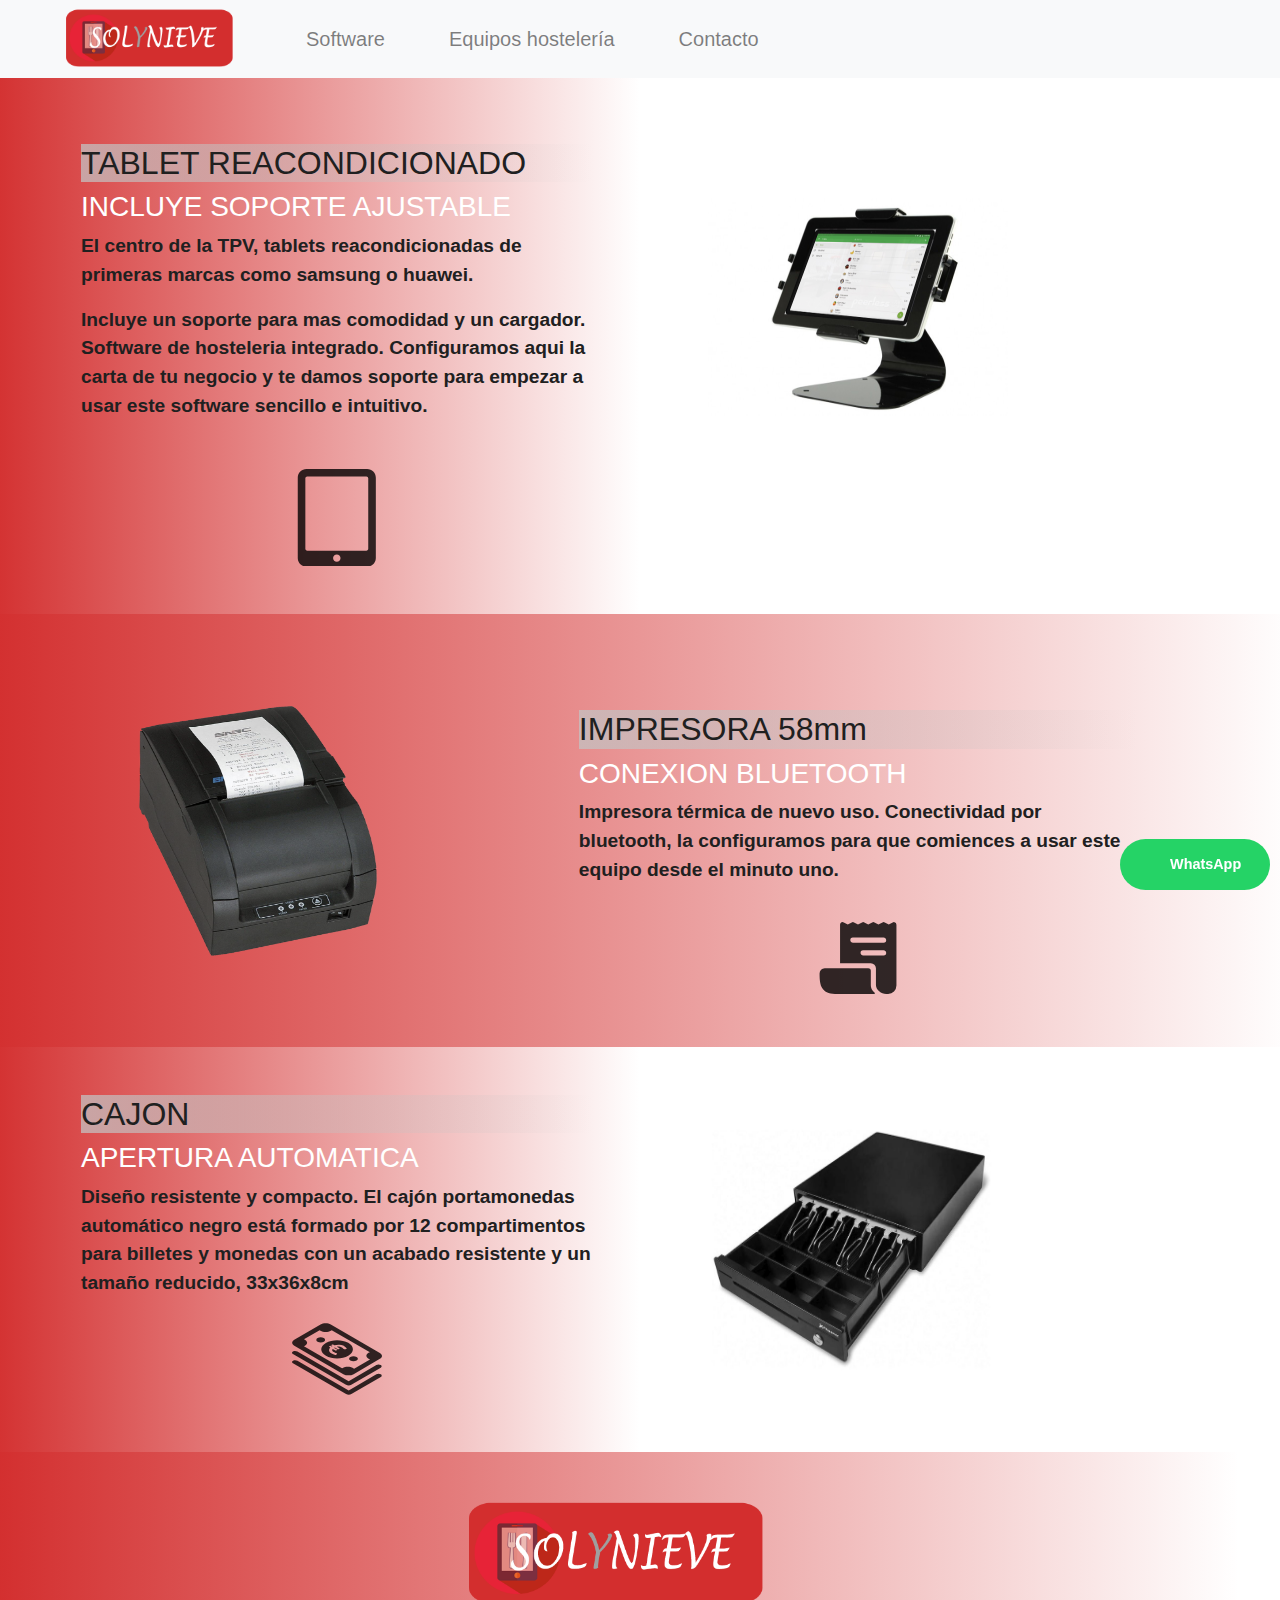
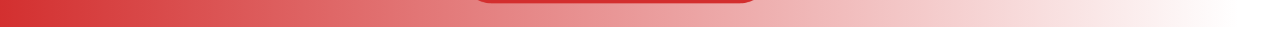
<file: 2.html>
<!DOCTYPE html>
<html>

  <head>


    <script src="https://code.jquery.com/jquery-3.3.1.slim.min.js"
      integrity="sha384-q8i/X+965DzO0rT7abK41JStQIAqVgRVzpbzo5smXKp4YfRvH+8abtTE1Pi6jizo"
      crossorigin="anonymous"></script>
    <script
      src="https://cdnjs.cloudflare.com/ajax/libs/popper.js/1.14.7/umd/popper.min.js"
      integrity="sha384-UO2eT0CpHqdSJQ6hJty5KVphtPhzWj9WO1clHTMGa3JDZwrnQq4sF86dIHNDz0W1"
      crossorigin="anonymous"></script>
    <link rel="stylesheet"
      href="https://stackpath.bootstrapcdn.com/bootstrap/4.3.1/css/bootstrap.min.css"
      integrity="sha384-ggOyR0iXCbMQv3Xipma34MD+dH/1fQ784/j6cY/iJTQUOhcWr7x9JvoRxT2MZw1T"
      crossorigin="anonymous">
    <script
      src="https://stackpath.bootstrapcdn.com/bootstrap/4.3.1/js/bootstrap.min.js"
      integrity="sha384-JjSmVgyd0p3pXB1rRibZUAYoIIy6OrQ6VrjIEaFf/nJGzIxFDsf4x0xIM+B07jRM"
      crossorigin="anonymous"></script>
  </head>
  <style>

    @media (max-width: 1000px) {

      svg{
        display: none;
      }

    }

  </style>
  <link rel="stylesheet" href="styles.css">
  <link rel="stylesheet" href="boton.css">
  <nav class="navbar fixed-top navbar-expand-lg navbar-light bg-light ">
    <a class="navbar-brand ml-5" href="./index.html"><img src="./logo.png"
        class="logo" /></a>
    <button class="navbar-toggler" type="button" data-toggle="collapse"
      data-target="#navbarSupportedContent"
      aria-controls="navbarSupportedContent" aria-expanded="false"
      aria-label="Toggle navigation">
      <span class="navbar-toggler-icon"></span>
    </button>

    <div class="collapse navbar-collapse" id="navbarSupportedContent">
      <ul class="navbar-nav mr-auto">

        <li class="nav-item">
          <a class="nav-link ml-5" href="./1.html">Software</a>
        </li>
        <li class="nav-item ml-5">
          <a class="nav-link" href="./2.html">Equipos hostelería</a>
        </li>
        <li class="nav-item ml-5">
          <a class="nav-link" href="./3.html">Contacto</a>
        </li>

      </ul>

    </div>
  </nav>
  <div class="">
    <div class="row">

      <div class="col-lg-6 mt-5 d-flex justify-content-center flex-column
        software3 p-5">
        <div class="pl-5 mt-5">
          <h2 class="formulario">TABLET REACONDICIONADO</h2>
          <h3 class="text-white">INCLUYE SOPORTE AJUSTABLE</h3>
          <p style="font-size: larger; font-weight: 600;">El centro de la TPV,
            tablets reacondicionadas de primeras marcas como samsung o huawei.</p>
          <p style="font-size: larger; font-weight: 600;">Incluye un soporte
            para mas comodidad y un cargador. Software de hosteleria integrado.
            Configuramos aqui la carta de tu negocio y te damos soporte para
            empezar a usar este software sencillo e intuitivo. </p>
          <!-- <p style="font-size: larger; font-weight: 600;">Los tickets abiertos predefinidos te permiten asignar rápidamente nombres a los tickets abiertos. Por ejemplo, Mesa 1, Mesa 2, etc</p> -->
          <div class="d-flex justify-content-center mt-5"><svg fill="#000000"
              fill-opacity="0.8" version="1.1" id="Capa_1"
              xmlns="http://www.w3.org/2000/svg"
              xmlns:xlink="http://www.w3.org/1999/xlink" x="0px" y="0px"
              width="97.608px" height="97.608px" viewBox="0 0 577.608 577.608"
              style="enable-background:new 0 0 577.608 577.608;"
              xml:space="preserve">
              <g>
                <g>
                  <path
                    d="M468.499,0H109.113C80.757,0,57.762,22.987,57.762,51.341v474.927c0,28.354,22.993,51.341,51.351,51.341h359.385
                    c28.352,0,51.348-22.984,51.348-51.341V51.339C519.846,22.985,496.85,0,468.499,0z
                    M288.804,549.411
                    c-12.146,0-22.038-9.861-22.038-22.047c0-12.164,9.892-22.044,22.038-22.044c12.165,0,22.057,9.88,22.057,22.044
                    C310.862,539.55,300.969,549.411,288.804,549.411z
                    M474.928,471.928c0,6.187-5.023,11.197-11.205,11.197H113.887
                    c-6.185,0-11.204-5.012-11.204-11.197V55.005c0-6.186,5.019-11.196,11.204-11.196h349.836c6.182,0,11.205,5.01,11.205,11.196
                    V471.928z" />
                  </g>
                </g>
                <g>
                </g>
                <g>
                </g>
                <g>
                </g>
                <g>
                </g>
                <g>
                </g>
                <g>
                </g>
                <g>
                </g>
                <g>
                </g>
                <g>
                </g>
                <g>
                </g>
                <g>
                </g>
                <g>
                </g>
                <g>
                </g>
                <g>
                </g>
                <g>
                </g>
              </svg></div>

          </div></div>
        <div class="col-lg-4 d-flex justify-content-center align-items-center"><img class="telefono2" src="./tablet.jpg"></div>
      </div></div>




    <div class="">
      <div class="row software3">
        <div class="col-lg-5 d-flex justify-content-center align-items-center order-1 order-lg-0"><img
            class="telefono2"
            src="impresora.png" style=""></div>
        <div class="col-lg-6 p-5 mt-5 d-flex justify-content-center
          flex-column pb-5 order-0 order-lg-1">

          <h2 class="formulario">IMPRESORA 58mm</h2>
          <h3 class="text-white">CONEXION BLUETOOTH</h3>
          <p style="font-size: larger; font-weight: 600;">

            Impresora térmica de nuevo uso. Conectividad por bluetooth, la
            configuramos para que comiences a usar este equipo desde el minuto
            uno.

          </p>
          <p style="font-size: larger; font-weight: 600;">



          </p>

          <div class="d-flex justify-content-center">
            <svg width="82px" height="82px" fill="#000000" fill-opacity="0.8"
              viewBox="0 0 512 512" xmlns="http://www.w3.org/2000/svg"><title>ionicons-v5-l</title><path
                d="M483.82,32.45a16.28,16.28,0,0,0-11.23,1.37L448,46.1h0l-24.8-12.4a16,16,0,0,0-14.31,0L383.78,46.11h0L359,33.7a16,16,0,0,0-14.36,0L320,46.07H320L295.55,33.73a16,16,0,0,0-14.35-.06L256,46.12h0l-24.8-12.43a16.05,16.05,0,0,0-14.33,0L192,46.1h0L167.16,33.69a16,16,0,0,0-19.36,3.94A16.25,16.25,0,0,0,144,48.28V288a0,0,0,0,0,.05.05H336a32,32,0,0,1,32,32V424c0,30.93,33.07,56,64,56h12a52,52,0,0,0,52-52V48A16,16,0,0,0,483.82,32.45ZM416,240H288.5c-8.64,0-16.1-6.64-16.48-15.28A16,16,0,0,1,288,208H415.5c8.64,0,16.1,6.64,16.48,15.28A16,16,0,0,1,416,240Zm0-80H224.5c-8.64,0-16.1-6.64-16.48-15.28A16,16,0,0,1,224,128H415.5c8.64,0,16.1,6.64,16.48,15.28A16,16,0,0,1,416,160Z"
                /><path
                  d="M336,424V336a16,16,0,0,0-16-16H48a32.1,32.1,0,0,0-32,32.05c0,50.55,5.78,71.57,14.46,87.57C45.19,466.79,71.86,480,112,480H357.68a4,4,0,0,0,2.85-6.81C351.07,463.7,336,451,336,424Z"
                  /></svg></div>
              <!-- <p style="font-size: larger; font-weight: 600;">Los tickets abiertos predefinidos te permiten asignar rápidamente nombres a los tickets abiertos. Por ejemplo, Mesa 1, Mesa 2, etc</p> -->
            </div>
          </div>

        </div>

        <div class="">
          <div class="row">

            <div class="col-lg-6 d-flex justify-content-center flex-column
              software3 p-5">
              <div class="pl-5">
                <h2 class="formulario">CAJON</h2>
                <h3 class="text-white">APERTURA AUTOMATICA</h3>
                <p style="font-size: larger; font-weight: 600;"> Diseño
                  resistente y compacto. El cajón portamonedas automático negro
                  está formado por 12 compartimentos para billetes y monedas con
                  un acabado resistente y un tamaño reducido, 33x36x8cm</p>



                <!-- <p style="font-size: larger; font-weight: 600;">Los tickets abiertos predefinidos te permiten asignar rápidamente nombres a los tickets abiertos. Por ejemplo, Mesa 1, Mesa 2, etc</p> -->
                <div class="d-flex justify-content-center mt-3"> <svg
                    fill="#000000" fill-opacity="0.8" witdh="90px" height="90px"
                    version="1.1" id="Capa_1" xmlns="http://www.w3.org/2000/svg"
                    xmlns:xlink="http://www.w3.org/1999/xlink" x="0px" y="0px"
                    viewBox="0 0 489.003 489.003" style="enable-background:new 0
                    0
                    489.003 489.003;" xml:space="preserve">
                    <g>
                      <path
                        d="M350.902,253.314c-9.3,5.4-24.4,5.4-33.8,0c-9.3-5.4-9.4-14.2-0.1-19.6c9.3-5.4,24.4-5.4,33.8,0
                        C360.202,239.114,360.302,247.914,350.902,253.314z
                        M172.802,130.914c-9.4-5.4-24.5-5.4-33.8,0c-9.3,5.4-9.2,14.2,0.1,19.6
                        c9.4,5.4,24.5,5.4,33.8,0C182.202,145.114,182.102,136.314,172.802,130.914z
                        M477.602,243.714l-142.8,83c-15.3,8.9-40.3,8.9-55.7,0
                        l-266.6-153.9c-15.4-8.9-15.5-23.4-0.2-32.3l142.8-83c15.3-8.9,40.3-8.9,55.7,0l266.5,153.9
                        C492.802,220.314,492.902,234.814,477.602,243.714z
                        M423.702,247.314c-2.8-1-5.5-2.1-7.9-3.5c-15.6-9-15.7-23.6-0.2-32.7
                        c2.4-1.4,4.9-2.5,7.7-3.5l-207.5-119.8c-1.3,1.2-2.9,2.3-4.7,3.3c-15.5,9-40.8,9-56.4,0c-1.7-1-3.2-2-4.5-3.1l-85.3,49.6
                        c1.9,0.8,3.7,1.6,5.4,2.6c15.6,9,15.7,23.6,0.2,32.6c-1.8,1-3.7,1.9-5.7,2.7l206.9,119.5c1-0.7,2.1-1.5,3.3-2.2
                        c15.5-9,40.7-9,56.4,0c2.4,1.4,4.4,2.9,6.1,4.5L423.702,247.314z
                        M5.002,217.714l279.2,161.2l3.9,2.3l5.6,3.2
                        c7.9,4.6,20.6,4.6,28.5,0l160.1-93c6.5-3.8,6.5-10-0.1-13.8s-17.2-3.8-23.8,0l-150.6,87.5l-278.5-160.8c-6.5-3.7-17-4.3-23.8-0.8
                        C-1.698,207.314-1.798,213.814,5.002,217.714z
                        M482.502,327.914c-6.6-3.8-17.2-3.8-23.8,0l-150.6,87.6l-278.5-160.9
                        c-6.5-3.7-17-4.3-23.8-0.8c-7.2,3.8-7.4,10.2-0.6,14.1l279.3,161.3l4,2.3l5.6,3.2c7.9,4.6,20.6,4.6,28.5,0l160.1-93
                        C489.202,337.914,489.102,331.714,482.502,327.914z
                        M305.802,227.214c-33.5,19.5-87.9,19.6-121.6,0.1
                        c-33.7-19.4-33.7-50.9-0.2-70.4s87.9-19.6,121.6-0.1C339.302,176.214,339.302,207.814,305.802,227.214z
                        M297.002,186.614l-0.6-1.1
                        c-3.1-4-7.1-7.6-12.3-10.6c-2-1.2-4.2-2.2-6.5-3.2c-6-2.5-12.6-4.3-19.9-4.8c-9.3-0.7-18.1,0.5-26.3,3l-1,0.3l-7.4-4.3
                        c-1.2-0.7-3.1-0.7-4.2,0l-4.7,2.7c-1.2,0.7-1.2,1.8,0,2.5l5.8,3.3c-1.3,0.7-2.6,1.5-3.8,2.2l-5.8-3.3c-1.2-0.7-3.1-0.7-4.2,0
                        l-4.7,2.7c-1.2,0.7-1.2,1.8,0,2.5l7,4c-1.2,1.3-2.5,2.5-3.5,3.9c-4.9,7-5,13.9,1,20.8c2.6,2.9,5.8,5.4,9.5,7.6
                        c3.6,2.1,7.8,3.9,12.4,5.4c2.5,0.8,5.1,1.5,7.7,2.1c2.6,0.5,4.4,0,5.4-1.4c1.2-1.5,2.3-3.1,3.2-4.7c0.7-1.1,0.5-1.8-0.6-2.5
                        c-0.3-0.2-0.7-0.4-1.2-0.5c-2.9-1-5.8-1.9-8.6-3c-2.5-1-4.8-2-6.9-3.2c-2.4-1.4-4.4-2.9-6-4.7c-3.8-4.2-2.7-8.2,0.6-12.2l14.9,8.6
                        c1.2,0.7,3.1,0.7,4.2,0l4.7-2.7c1.2-0.7,1.2-1.8,0-2.5l-16.4-9.4c1.3-0.8,2.6-1.5,3.8-2.2l16.4,9.4c1.2,0.7,3.1,0.7,4.2,0l4.7-2.7
                        c1.2-0.7,1.2-1.8,0-2.5l-14.3-8.2l0.2-0.1c5.6-1.3,11.2-1.7,17-0.2c3.8,0.9,7,2.3,9.8,3.9c2.1,1.2,4,2.6,5.6,4.1
                        c1.9,1.6,3.5,3.4,5.3,5c0.3,0.2,0.5,0.4,0.8,0.6c1.1,0.7,2.5,0.8,4.3,0.4c2.7-0.6,5.3-1.2,7.9-1.9
                        C296.902,189.114,297.702,188.114,297.002,186.614z" />
                      </g>
                      <g>
                      </g>
                      <g>
                      </g>
                      <g>
                      </g>
                      <g>
                      </g>
                      <g>
                      </g>
                      <g>
                      </g>
                      <g>
                      </g>
                      <g>
                      </g>
                      <g>
                      </g>
                      <g>
                      </g>
                      <g>
                      </g>
                      <g>
                      </g>
                      <g>
                      </g>
                      <g>
                      </g>
                      <g>
                      </g>
                    </svg></div>

                </div></div>
              <div class="col-lg-4 d-flex justify-content-center align-items-center"><img style="" class="telefono2"
                  src="cajon.jpg"></div>
            </div></div>


          <div class="d-flex justify-content-center p-3">
            <div class="dw"> <a class="w" href="https://wa.me/623141969"
                style="display: table; font-family: sans-serif; text-decoration:
                none; margin: 1em auto; color: #fff; font-size: 0.9em; padding:
                1em 2em 1em 3.5em; border-radius: 2em; font-weight: bold;
                background: #25d366
                url('https://tochat.be/click-to-chat-directory/css/whatsapp.svg')
                no-repeat 1.5em center; background-size: 1.6em;">WhatsApp</a>
            </div>
            <div class="d-flex justify-content-center software3" style="width:
              100%; margin-left: -50px;margin-top: -16px;"><img width="300px"
                class="mt-5" src="./logo.png" /></div>
          </body>
        </html>
</file>
<file: styles.css>
form{
  margin-top: 100px;
}
body{
  font-family: 'Varela Round', sans-serif !important
  ;
  color: #202020;

}


.nav{
  font-family: 'Varela Round', sans-serif

}
#foto {
  width: 500px;
  padding: 3%;
  margin-top: 40px;
}

.logo {
  margin-bottom: -15px;
  margin-top: -5px;
  width: 170px;
}

.navbar {
  font-size: 20px;
}

.backg {
  background-color: #d32e2e;
  background-image: linear-gradient(180deg, #d32e2e 0%, #ffffff 100%);
}

.backgicon {
  background-color: rgb(236, 236, 236);
}

.backgicon p {
  font-size: 18px;

  align-self: center;
  font-weight: 500;
  padding-left: 7%;
}
.backgicon h5 {
  font-weight: 800;
  font-size: 16px;
  color: rgb(151, 45, 45);
  font-family: Verdana, Geneva, Tahoma, sans-serif;
}
.backgicon svg {
  margin: 15px;
}

.oferta {
  width: 750px;
  

  margin-top: 50px;
}

.telefono2{
  width: 300px;
  height: 250px;
}

.dw {
  position: fixed;
  bottom: -4px;
  right: 10px;
  z-index: 10;
}

.w {
  z-index: 999;
  width: 80px;
  padding: 3%;
}

.telefono {
  width: 500px;
  margin-top: 100px;
}

.software {
  background-color: #d32e2e;
  background-image: linear-gradient(0deg, #d32e2e 0%, #ffffff 100%);
}

.software2 {
    background-color: #d32e2e;
    background-image: linear-gradient(180deg, #d32e2e 0%, #ffffff 100%);
  }


  .software3 {
    background-color: #d32e2e;
    background-image: linear-gradient(90deg, #d32e2e 0%, #ffffff 100%);
  }


  .cuadroOferta{
    background-color: #ffffff;
    background-image: linear-gradient(180deg, #ffffff ,#cacaca,#c8c8c8, #ffffff );}

.fa{color: yellow;}


.formulario{
  background-color: transparent;
  background-image: linear-gradient(90deg, #c3c3c3bd , transparent );
}


@media (max-width: 1000px) {
 #foto{
   width: 600px;
   height:400px;
   margin-top: -70px;
 }

 .oferta{
  width: 700px;
  margin:0px;
}

.cuadroOferta{
  min-width: 100%;
  margin-top: 50px;
 
}


.telefono{
  width: 700px;
   height:500px;
  margin: -50px;
}

.telefono2{
  width: 600px;
  height:400px
}
    body{
    
    font-size:30px
}
  
  .w{
  width: 300px;
}
  
  p,h1,h2,h3,h4,h5{
   font-size:40px 
  }
  
  .card {
  min-width: 700px;
  border: none;
  box-shadow: 5px 8px 8px 2px #cacaca;
  border-radius: 12px;
  
}
  
  .card p,h1,h2,h3{font-size:40px}
  
  .logo{
  width:300px}
  
  
  .navbar-toggler{

        width:150px;
        height: 150px;

}
  
  
  button{
  width:200px;
    height:100px
    
  }
  
  html{
  
    font-size:40px;
  
  }
  
  input{

height: 150px;

}
  
  input{
  height:150px}
  
  
  .navbar {
  font-size: 40px;
}
}
</file>
<file: boton.css>
.wrapper{
    /* position: absolute;
    top:50%;
    left:50%;
    transform: translate(-50%, -50%);
    width: fit-content;
    height:auto; */
}
.button{

    width:140px;
    height:50px;
    background: linear-gradient(to left top, #616161 50%, #a7a7a7 50%);
    border-style: none;
    color:#fff;
    font-size: 23px;
    letter-spacing: 3px;
    font-family: monospace;
    font-weight: 600;
    outline: none;
    cursor: pointer;
    position: relative;
    padding: 0px;
    overflow: hidden;
    transition: all .5s;
    box-shadow: 0px 1px 2px rgba(0,0,0,.2);
}
.button span{
    position: absolute;
    display: block;
}
.button span:nth-child(1){
    height: 3px;
    width:200px;
    top:0px;
    left:-200px;
    background: linear-gradient(to right, rgba(0,0,0,0), #f6e58d);
    border-top-right-radius: 1px;
    border-bottom-right-radius: 1px;
    animation: span1 2s linear infinite;
    animation-delay: 1s;
}

@keyframes span1{
    0%{
        left:-200px
    }
    100%{
        left:200px;
    }
}
.button span:nth-child(2){
    height: 70px;
    width: 3px;
    top:-70px;
    right:0px;
    background: linear-gradient(to bottom, rgba(0,0,0,0), #f6e58d);
    border-bottom-left-radius: 1px;
    border-bottom-right-radius: 1px;
    animation: span2 2s linear infinite;
    animation-delay: 2s;
}
@keyframes span2{
    0%{
        top:-70px;
    }
    100%{
        top:70px;
    }
}
.button span:nth-child(3){
    height:3px;
    width:200px;
    right:-200px;
    bottom: 0px;
    background: linear-gradient(to left, rgba(0,0,0,0), #f6e58d);
    border-top-left-radius: 1px;
    border-bottom-left-radius: 1px;
    animation: span3 2s linear infinite;
    animation-delay: 3s;
}
@keyframes span3{
    0%{
        right:-200px;
    }
    100%{
        right: 200px;
    }
}

.button span:nth-child(4){
    height:70px;
    width:3px;
    bottom:-70px;
    left:0px;
    background: linear-gradient(to top, rgba(0,0,0,0), #f6e58d);
    border-top-right-radius: 1px;
    border-top-left-radius: 1px;
    animation: span4 2s linear infinite;
    animation-delay: 4s;
}
@keyframes span4{
    0%{
        bottom: -70px;
    }
    100%{
        bottom:70px;
    }
}

.button:hover{
    transition: all .5s;
    transform: rotate(-3deg) scale(1.1);
    box-shadow: 0px 3px 5px rgba(0,0,0,.4);
}
.button:hover span{
    animation-play-state: paused;
}


.card {
    width: 350px;
    border: none;
    box-shadow: 5px 8px 8px 2px #cacaca;
    border-radius: 12px;
    
}

.circle-image h1 {
    border: 6px solid #fff;
    border-radius: 100%;
    padding: 0px;
    top: -28px;
    position: relative;
    width: 70px;
    height: 70px;
    border-radius: 100%;
    z-index: 1;
    background: #e7d184;
    cursor: pointer
}


.name {
    margin-top: -21px;
    font-size: 18px
}

.fw-500 {
    font-weight: 500 !important
}

.start {
    color: green
}

.stop {
    color: red
}

.rate {
    border-bottom-right-radius: 12px;
    border-bottom-left-radius: 12px
}

.rating {
    display: flex;
    flex-direction: row-reverse;
    justify-content: center
}

.rating>input {
    display: none
}

.rating>label {
    position: relative;
    width: 1em;
    font-size: 30px;
    font-weight: 300;
    color: #FFD600;
    cursor: pointer
}

.rating>label::before {
    content: "\2605";
    position: absolute;
    opacity: 0
}
.rating>label:hover:before,
.rating>label:hover~label:before {
    opacity: 1 !important
}

.rating>input:checked~label:before {
    opacity: 1
}

.rating:hover>input:checked~label:before {
    opacity: 0.4
}

.buttons {
    top: 36px;
    position: relative
}

.rating-submit {
    border-radius: 15px;
    color: #fff;
    height: 49px
}

.rating-submit:hover {
    color: #fff
}



/* h1 {
    font-family: 'Poppins', sans-serif, 'arial';
    font-weight: 600;
    font-size: 72px;
    color: white;
    text-align: center;
} */

h4 {
    font-family: 'Roboto', sans-serif, 'arial';
    font-weight: 400;
    font-size: 20px;
    color: #9b9b9b;
    line-height: 1.5;
}

/* ///// inputs /////*/

input:focus ~ label, textarea:focus ~ label, input:valid ~ label, textarea:valid ~ label {
    font-size: 0.75em;
    color: #999;
    top: -5px;
    -webkit-transition: all 0.225s ease;
    transition: all 0.225s ease;
}

.styled-input {
    float: left;
    width: 293px;
    margin: 1rem 0;
    position: relative;
    border-radius: 4px;
}

@media only screen and (max-width: 768px){
    .styled-input {
        width:100%;
    }
}

.styled-input label {
    color: #999;
    padding: 1.3rem 30px 1rem 30px;
    position: absolute;
    top: 10px;
    left: 0;
    -webkit-transition: all 0.25s ease;
    transition: all 0.25s ease;
    pointer-events: none;
}

.styled-input.wide { 
    width: 650px;
    max-width: 100%;
}

input,
textarea {
    padding: 30px;
    border: 0;
    width: 100%;
    font-size: 1rem;
    font-weight: 500;
    background-color: transparent;
    background-image: linear-gradient(90deg, #e7e7e7 ,#e9e9e9 ,#e7e7e7 ,#e7e7e7,#e7e7e7, transparent );
    color: rgb(24, 24, 24);
    border-radius: 4px;
}

input:focus,
textarea:focus { outline: 0; }

input:focus ~ span,
textarea:focus ~ span {
    width: 100%;
    -webkit-transition: all 0.075s ease;
    transition: all 0.075s ease;
}

textarea {
    width: 100%;
    min-height: 10em;
    
    padding-right: 180px;
}

.input-container {
    width: 650px;
    max-width: 100%;
    margin: 20px auto 25px auto;
}

.submit-btn {
    float: right;
    padding: 7px 35px;
    border-radius: 60px;
    display: inline-block;
    background-color: #4b8cfb;
    color: white;
    font-size: 18px;
    cursor: pointer;
    box-shadow: 0 2px 5px 0 rgba(0,0,0,0.06),
              0 2px 10px 0 rgba(0,0,0,0.07);
    -webkit-transition: all 300ms ease;
    transition: all 300ms ease;
}

.submit-btn:hover {
    transform: translateY(1px);
    box-shadow: 0 1px 1px 0 rgba(0,0,0,0.10),
              0 1px 1px 0 rgba(0,0,0,0.09);
}

@media (max-width: 768px) {
    .submit-btn {
        width:100%;
        float: none;
        text-align:center;
    }
}

input[type=checkbox] + label {
  color: #ccc;
  font-style: italic;
} 

input[type=checkbox]:checked + label {
  color: #f00;
  font-style: normal;
}
</file>
